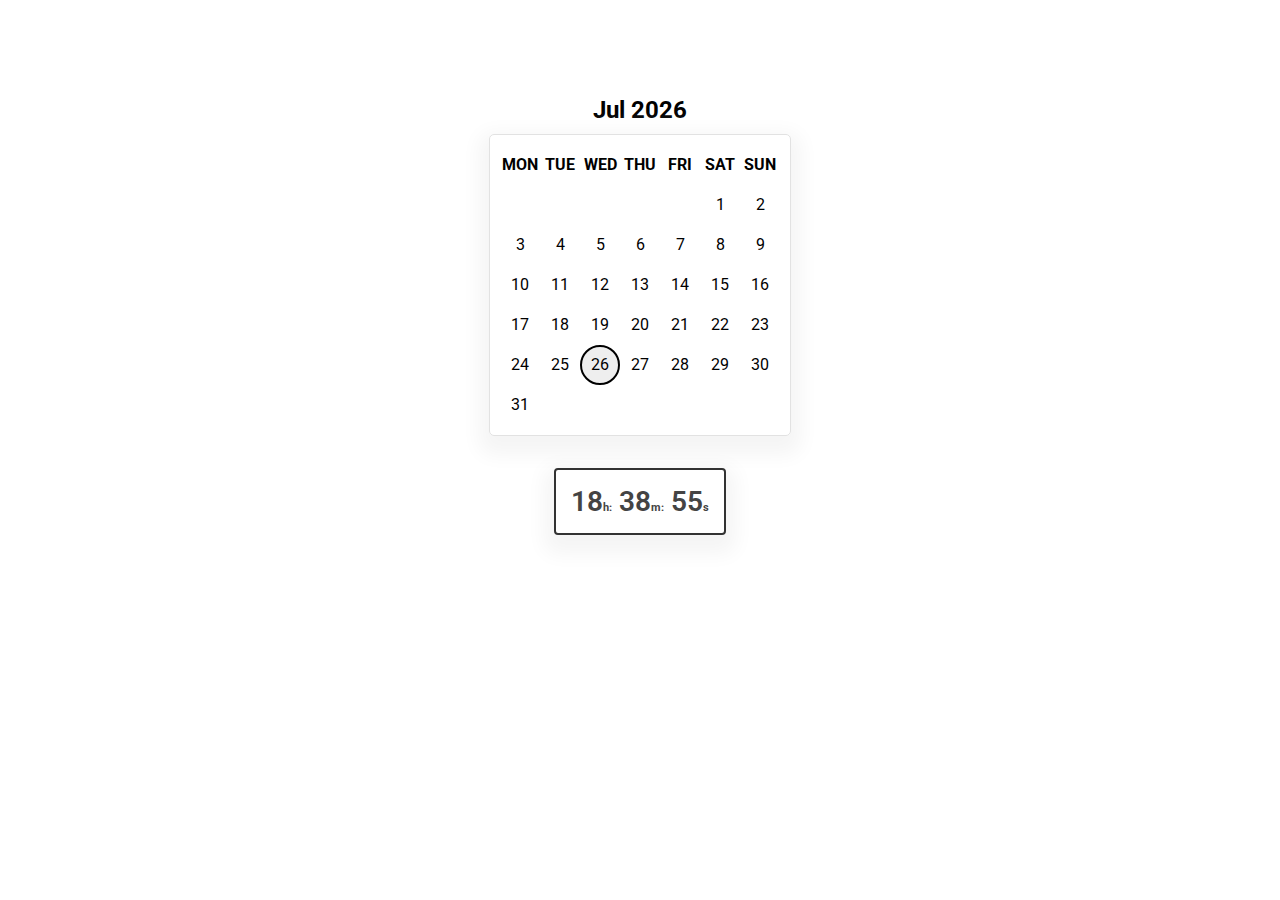
<file: clock.html>
<!DOCTYPE html>
<html lang="en">
  <head>
    <meta charset="UTF-8" />
    <meta http-equiv="X-UA-Compatible" content="IE=edge" />
    <meta name="viewport" content="width=device-width, initial-scale=1.0" />
    <link rel="stylesheet" href="./css/style.css" />
    <link rel="stylesheet" href="./css/clock_style.css" />
    <link
      rel="stylesheet"
      href="//use.fontawesome.com/releases/v5.0.7/css/all.css"
    />
    <title>Practice JavaScript Basis</title>
  </head>

  <body>
    <script type="module" src="./javascript_practice/clock.js"></script>
  </body>
</html>
</file>
<file: css/style.css>
nav {
  display: inline-flex;
  justify-content: center;
  align-items: center;
}
ul {
  transition: 0.3s all;
  display: inline-flex;
}
li {
  display: inline-block;
  width: 80px;
  height: 35px;
  list-style: none;
}
a {
  display: inline-flex;
  justify-content: center;
  align-items: center;
  width: 100%;
  height: 100%;

  text-decoration: none;
  text-align: center;
}
.isSelected {
  background: lightgray;
  border-radius: 4px;
}
.fas {
  font-size: 22px;
  cursor: pointer;
}
</file>
<file: css/clock_style.css>
@import url("https://fonts.googleapis.com/css2?family=Roboto");
* {
  padding: 0;
  margin: 0;
  box-sizing: border-box;
}
body {
  height: 100vh;
  font-family: "Roboto", sans-serif;
  /* overflow: hidden; */
}

*::selection {
  background: rgb(181, 221, 255);
}

.shadow {
  box-shadow: 0px 9px 20px 10px #f5f5f5;
}
.main {
  display: flex;
  flex-direction: column;
  align-items: center;
  justify-content: center;
  height: 780px;
  width: 100%;
  position: relative;
  top: -5rem;
}
.main h2 {
  margin: 10px;
}
.main table {
  padding: 10px;
  border-radius: 5px;
  /* background: #ddd; */
  border-spacing: 0;
  border: 1px solid #e2e2e2;
}
.main td,
.main th {
  width: 40px;
  height: 40px;
  text-align: center;
}
.main td:empty,
.main th:empty {
  pointer-events: none;
}
#clock {
  display: inline;
  margin-top: 2rem;
  padding: 15px;
  font-size: 28px;
  color: #444;
  font-weight: 600;
  border: 2px solid #333;
  border-radius: 4px;
}
#clock span {
  font-size: 11px;
  font-weight: bold;
  color: #444;
}
</file>
